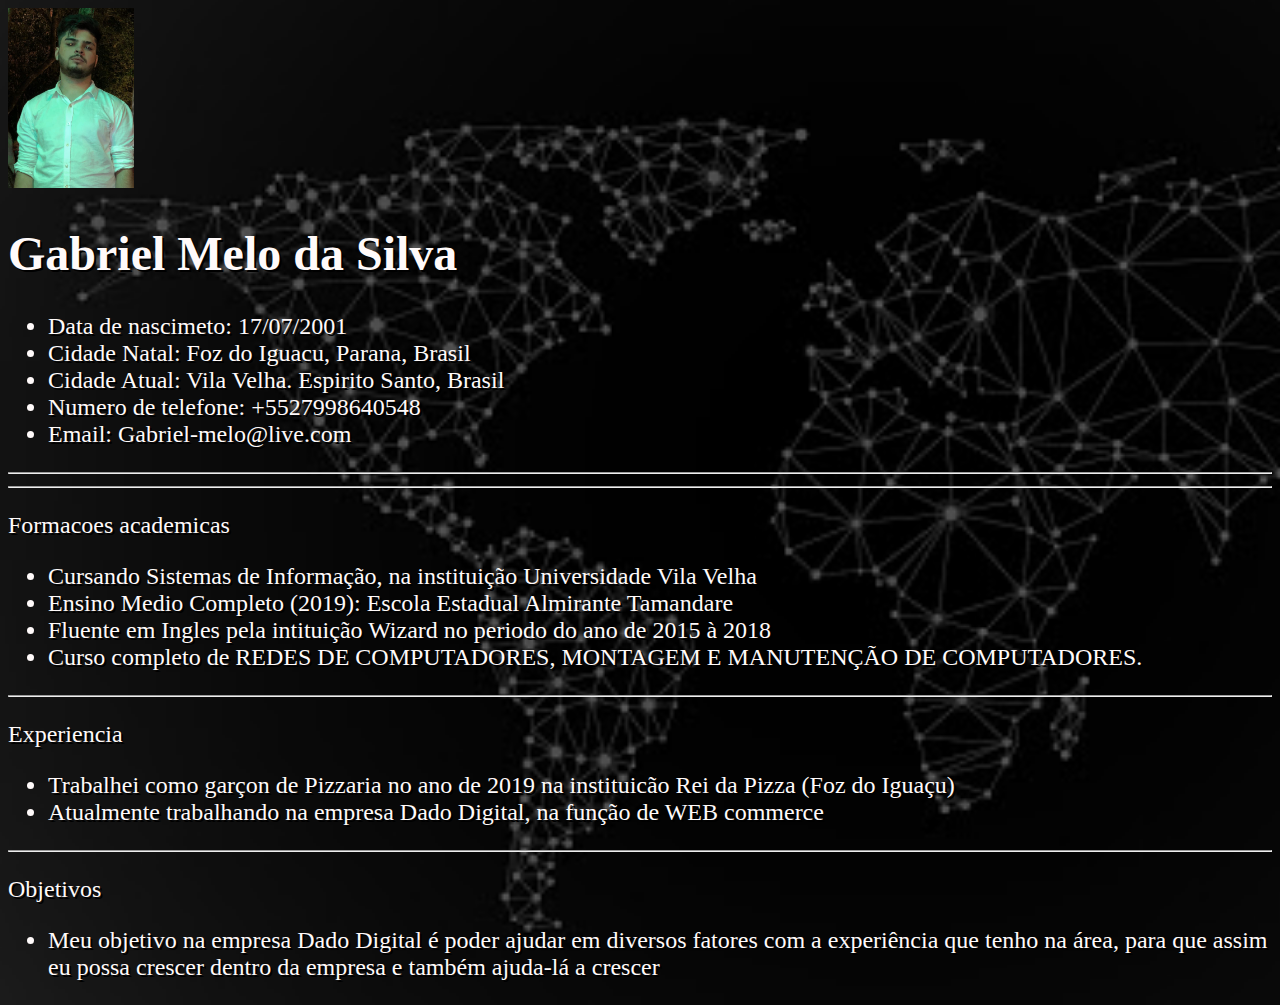
<file: index.html>
<!DOCTYPE html>
<html lang="pt-BR">   
<head>
    <meta charset="UTF-8">
    <title> Curriculum Gabriel</title>

    <link rel="stylesheet" href="https://stackpath.bootstrapcdn.com/bootstrap/4.5.0/css/bootstrap.min.css" integrity="sha384-9aIt2nRpC12Uk9gS9baDl411NQApFmC26EwAOH8WgZl5MYYxFfc+NcPb1dKGj7Sk" crossorigin="anonymous">
    <link rel="stylesheet" href="style.css">
    <!-- JS, Popper.js, and jQuery -->
    <script src="https://code.jquery.com/jquery-3.5.1.slim.min.js" integrity="sha384-DfXdz2htPH0lsSSs5nCTpuj/zy4C+OGpamoFVy38MVBnE+IbbVYUew+OrCXaRkfj" crossorigin="anonymous"></script>
    <script src="https://cdn.jsdelivr.net/npm/popper.js@1.16.0/dist/umd/popper.min.js" integrity="sha384-Q6E9RHvbIyZFJoft+2mJbHaEWldlvI9IOYy5n3zV9zzTtmI3UksdQRVvoxMfooAo" crossorigin="anonymous"></script>
    <script src="https://stackpath.bootstrapcdn.com/bootstrap/4.5.0/js/bootstrap.min.js" integrity="sha384-OgVRvuATP1z7JjHLkuOU7Xw704+h835Lr+6QL9UvYjZE3Ipu6Tp75j7Bh/kR0JKI" crossorigin="anonymous"></script>

     


</head>
    <body>   
    
                
        <div class="container">
            
            
            <img src="gabriel.jpeg" class="img-thumbnail">
             
               <h1>Gabriel Melo da Silva</h1>
             <ul>
             <li>Data de nascimeto: 17/07/2001</li>
             <li>Cidade Natal: Foz do Iguacu, Parana, Brasil</li>
             <li>Cidade Atual: Vila Velha. Espirito Santo, Brasil</li>
             <li>Numero de telefone: +5527998640548</li>
             <li>Email: Gabriel-melo@live.com</li>
            </ul>
            </p>
           
            <hr />
        
            
            <hr />
        
            <p>
                 Formacoes academicas 
                 <ul> <li> Cursando Sistemas de Informação, na instituição Universidade Vila Velha </li>
                     <li>  Ensino Medio Completo (2019): Escola Estadual Almirante Tamandare</li>
                  <li>  Fluente em Ingles pela intituição Wizard no periodo do ano de 2015 à 2018 </li>
                     <li> Curso completo de REDES DE COMPUTADORES, MONTAGEM E MANUTENÇÃO DE COMPUTADORES. </li>
                         
                    </ul>
            </p>
                
            <hr />
        
            <p> 
                Experiencia
              <ul> <li> Trabalhei como garçon de Pizzaria no ano de 2019 na instituicão Rei da Pizza (Foz do Iguaçu) </li>
                  <li>  Atualmente trabalhando na empresa Dado Digital, na função de WEB commerce </li>
                  
                                  
            </ul>
            </p>
             
                <hr />
                
                <p> 
                    Objetivos
                    <ul>
                     <li> Meu objetivo na empresa Dado Digital é poder ajudar em diversos fatores com a experiência que tenho na área, 
                     para que assim eu possa crescer dentro da empresa e também ajuda-lá a crescer </li>
                      </ul>            


        </diV>

        



</body>
    </html>
</file>
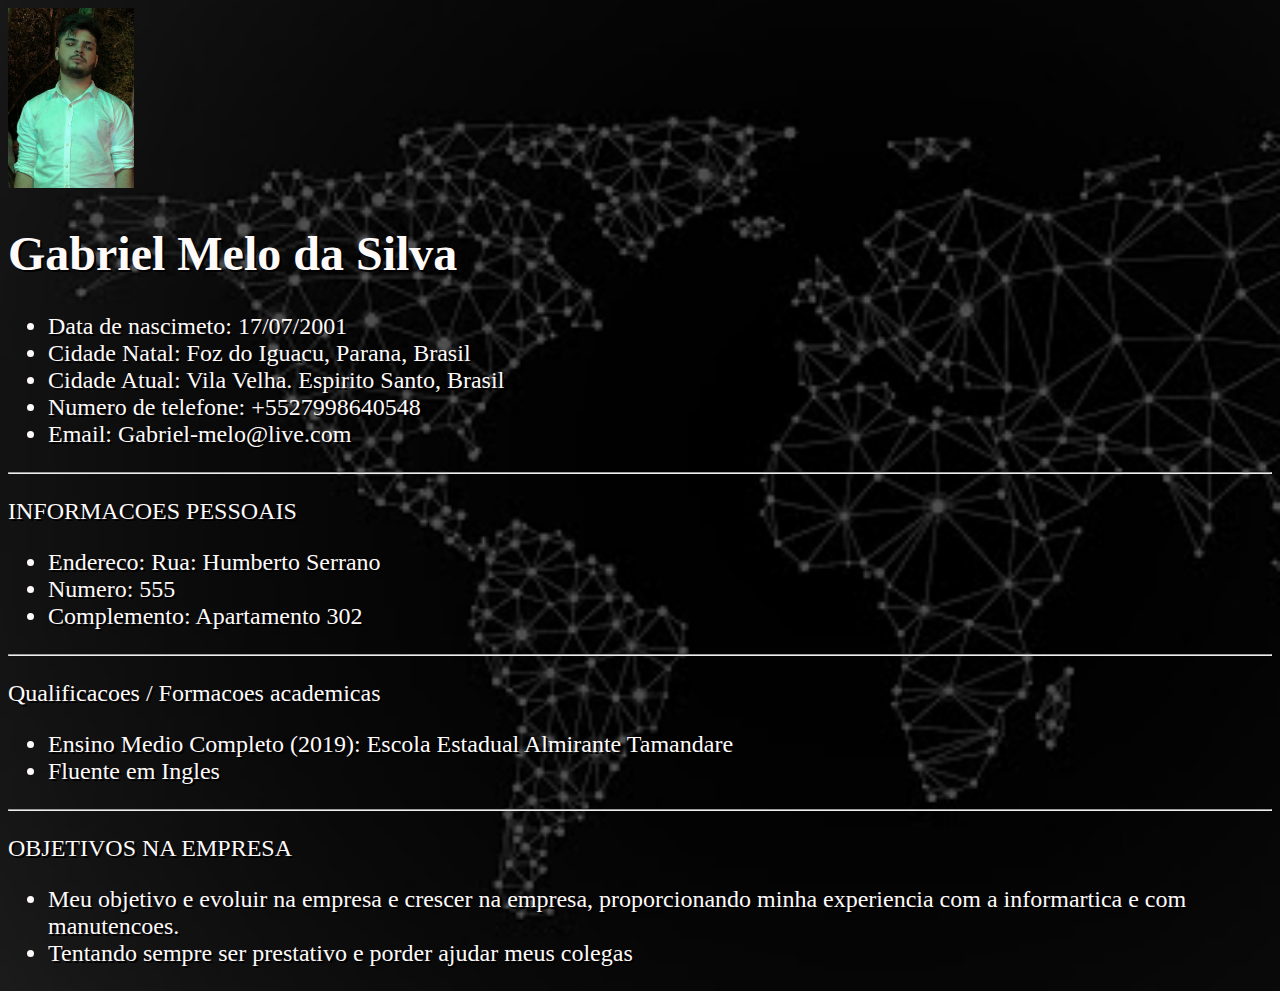
<file: intex.html>
<!DOCTYPE html>
<html lang="pt-BR">   
<head>
    <meta charset="UTF-8">
    <title> Curriculum Gabriel</title>

    <link rel="stylesheet" href="https://stackpath.bootstrapcdn.com/bootstrap/4.5.0/css/bootstrap.min.css" integrity="sha384-9aIt2nRpC12Uk9gS9baDl411NQApFmC26EwAOH8WgZl5MYYxFfc+NcPb1dKGj7Sk" crossorigin="anonymous">
    <link rel="stylesheet" href="style.css">
    <!-- JS, Popper.js, and jQuery -->
    <script src="https://code.jquery.com/jquery-3.5.1.slim.min.js" integrity="sha384-DfXdz2htPH0lsSSs5nCTpuj/zy4C+OGpamoFVy38MVBnE+IbbVYUew+OrCXaRkfj" crossorigin="anonymous"></script>
    <script src="https://cdn.jsdelivr.net/npm/popper.js@1.16.0/dist/umd/popper.min.js" integrity="sha384-Q6E9RHvbIyZFJoft+2mJbHaEWldlvI9IOYy5n3zV9zzTtmI3UksdQRVvoxMfooAo" crossorigin="anonymous"></script>
    <script src="https://stackpath.bootstrapcdn.com/bootstrap/4.5.0/js/bootstrap.min.js" integrity="sha384-OgVRvuATP1z7JjHLkuOU7Xw704+h835Lr+6QL9UvYjZE3Ipu6Tp75j7Bh/kR0JKI" crossorigin="anonymous"></script>

     


</head>
    <body>   
    
                
        <div class="container">
            
            
            <img src="gabriel.jpeg" class="img-thumbnail">
             
               <h1>Gabriel Melo da Silva</h1>
             <ul>
             <li>Data de nascimeto: 17/07/2001</li>
             <li>Cidade Natal: Foz do Iguacu, Parana, Brasil</li>
             <li>Cidade Atual: Vila Velha. Espirito Santo, Brasil</li>
             <li>Numero de telefone: +5527998640548</li>
             <li>Email: Gabriel-melo@live.com</li>
            </ul>
            </p>
           
            <hr />
        
            <p>
             INFORMACOES PESSOAIS 
                <ul> <li> Endereco: Rua: Humberto Serrano</li>
                <li>Numero: 555</li>
                <li> Complemento: Apartamento 302</li>
                </ul>
        </p>
            <hr />
        
            <p>
                 Qualificacoes / Formacoes academicas 
                 <ul> <li>  Ensino Medio Completo (2019): Escola Estadual Almirante Tamandare</li>
                <li>  Fluente em Ingles</li>     
                </ul>
            </p>
                
            <hr />
        
            <p> 
             OBJETIVOS NA EMPRESA
            <ul> <li>  Meu objetivo e evoluir na empresa e crescer na empresa, proporcionando minha experiencia com a informartica e com manutencoes.</li> 
            <li> Tentando sempre ser prestativo e porder ajudar meus colegas</li>
            </ul>
            </p>
             

                                   


        </diV>

        



</body>
    </html>
</file>
<file: style.css>
body{
    background-color:rgb(116, 224, 238);
   
    background-image:url('dado3.jpg');

    background-size: cover;

    font-size:18pt;
 
    color: snow;

    text-shadow: 2px 2px black;

}

.img-thumbnail{
    max-width:10%;
    height:auto;
}

.mt-0 {
    margin-top: 0 !important;
  }
</file>
